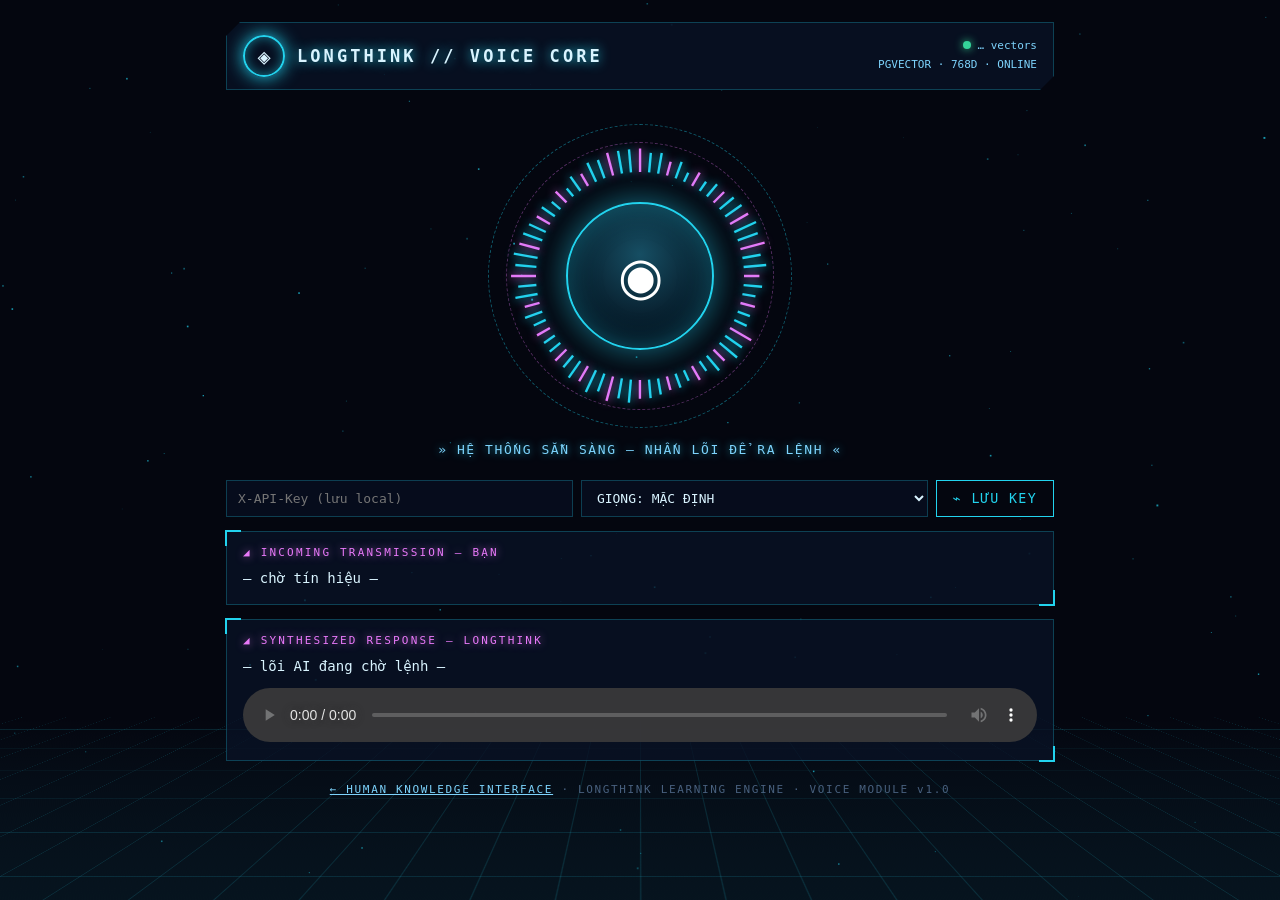
<file: cloud/app/ui/voice.html>
<!DOCTYPE html>
<html lang="vi">
<head>
<meta charset="utf-8">
<meta name="viewport" content="width=device-width, initial-scale=1">
<title>LONGTHINK // VOICE CORE</title>
<style>
  :root {
    color-scheme: dark;
    --cy: #22d3ee; --mg: #f0f; --mg: #e879f9; --bg: #04060f;
    --panel: rgba(10, 18, 38, .78); --line: rgba(34, 211, 238, .25);
  }
  * { box-sizing: border-box; }
  body { margin: 0; background: var(--bg); color: #d9f4ff; overflow-x: hidden;
    font-family: "Consolas", "JetBrains Mono", ui-monospace, monospace; }
  #stars { position: fixed; inset: 0; z-index: 0; }
  .grid-floor { position: fixed; left: -25%; right: -25%; bottom: -10%; height: 45%;
    background: linear-gradient(transparent, rgba(34,211,238,.07)),
      repeating-linear-gradient(90deg, rgba(34,211,238,.14) 0 1px, transparent 1px 60px),
      repeating-linear-gradient(0deg, rgba(34,211,238,.14) 0 1px, transparent 1px 60px);
    transform: perspective(500px) rotateX(62deg); z-index: 0; animation: floor 8s linear infinite; }
  @keyframes floor { to { background-position: 0 0, 0 0, 0 60px; } }
  .wrap { position: relative; z-index: 1; max-width: 860px; margin: 0 auto; padding: 22px 16px 60px; }
  header { display: flex; align-items: center; gap: 12px; border: 1px solid var(--line);
    background: var(--panel); padding: 12px 16px; clip-path: polygon(14px 0, 100% 0, 100% calc(100% - 14px), calc(100% - 14px) 100%, 0 100%, 0 14px); }
  .logo { width: 42px; height: 42px; border: 2px solid var(--cy); border-radius: 50%;
    display: grid; place-items: center; font-size: 22px; box-shadow: 0 0 18px var(--cy), inset 0 0 12px rgba(34,211,238,.5); animation: spin 12s linear infinite; }
  @keyframes spin { to { transform: rotate(360deg); } }
  h1 { font-size: 17px; margin: 0; letter-spacing: .18em; text-shadow: 0 0 12px var(--cy); }
  .sys { margin-left: auto; font-size: 11px; color: #7dd3fc; text-align: right; line-height: 1.7; }
  .dot { display: inline-block; width: 8px; height: 8px; border-radius: 50%; background: #34d399; box-shadow: 0 0 8px #34d399; margin-right: 6px; }
  /* CORE */
  .core-zone { position: relative; width: 320px; height: 320px; margin: 26px auto 6px; }
  #viz { position: absolute; inset: 0; }
  .ring { position: absolute; border-radius: 50%; border: 1px dashed rgba(34,211,238,.4); }
  .r1 { inset: 8px; animation: spin 24s linear infinite; }
  .r2 { inset: 26px; animation: spin 18s linear infinite reverse; border-color: rgba(232,121,249,.35); }
  #core { position: absolute; inset: 86px; border-radius: 50%; cursor: pointer; border: 2px solid var(--cy);
    background: radial-gradient(circle at 50% 35%, #164e63, #04121f 70%);
    color: #fff; font-size: 52px; box-shadow: 0 0 34px rgba(34,211,238,.55), inset 0 0 30px rgba(34,211,238,.35);
    transition: transform .15s; }
  #core:hover { transform: scale(1.04); }
  #core.live { border-color: #fb7185; box-shadow: 0 0 44px rgba(251,113,133,.8), inset 0 0 34px rgba(251,113,133,.5); animation: beat 1s infinite; }
  @keyframes beat { 50% { transform: scale(1.06); } }
  #status { text-align: center; min-height: 24px; font-size: 13px; letter-spacing: .12em; color: #7dd3fc; text-shadow: 0 0 8px rgba(34,211,238,.7); }
  /* HUD panels */
  .hud { position: relative; border: 1px solid var(--line); background: var(--panel); padding: 14px 16px; margin-top: 14px; }
  .hud::before, .hud::after { content: ""; position: absolute; width: 14px; height: 14px; border: 2px solid var(--cy); }
  .hud::before { top: -2px; left: -2px; border-right: 0; border-bottom: 0; }
  .hud::after { bottom: -2px; right: -2px; border-left: 0; border-top: 0; }
  .tag { font-size: 11px; letter-spacing: .2em; color: var(--mg); text-shadow: 0 0 8px rgba(232,121,249,.7); }
  .txt { white-space: pre-wrap; margin-top: 8px; font-size: 14px; line-height: 1.65; }
  .row { display: flex; gap: 8px; margin-top: 14px; flex-wrap: wrap; }
  input, select { flex: 1; min-width: 150px; background: #060c1c; color: #d9f4ff; border: 1px solid var(--line); padding: 9px 11px; font-family: inherit; font-size: 13px; }
  button.btn { background: transparent; color: var(--cy); border: 1px solid var(--cy); padding: 9px 16px; cursor: pointer; font-family: inherit; letter-spacing: .1em; }
  button.btn:hover { background: rgba(34,211,238,.15); box-shadow: 0 0 12px rgba(34,211,238,.5); }
  audio { width: 100%; margin-top: 10px; filter: hue-rotate(160deg); }
  footer { text-align: center; margin-top: 22px; font-size: 11px; color: #48607e; letter-spacing: .15em; }
  footer a { color: #7dd3fc; }
</style>
</head>
<body>
<canvas id="stars"></canvas>
<div class="grid-floor"></div>
<div class="wrap">
  <header>
    <div class="logo">◈</div>
    <h1>LONGTHINK // VOICE CORE</h1>
    <div class="sys"><span class="dot"></span><span id="sys-vec">… vectors</span><br><span id="sys-net">PGVECTOR · 768D · ONLINE</span></div>
  </header>

  <div class="core-zone">
    <canvas id="viz" width="320" height="320"></canvas>
    <div class="ring r1"></div><div class="ring r2"></div>
    <button id="core" title="Nhấn để nói / dừng">◉</button>
  </div>
  <div id="status">» HỆ THỐNG SẴN SÀNG — NHẤN LÕI ĐỂ RA LỆNH «</div>

  <div class="row">
    <input id="key" type="password" placeholder="X-API-Key (lưu local)">
    <select id="voice"><option value="">GIỌNG: MẶC ĐỊNH</option></select>
    <button class="btn" id="save">⌁ LƯU KEY</button>
  </div>

  <div class="hud"><div class="tag">◢ INCOMING TRANSMISSION — BẠN</div><div class="txt" id="q">— chờ tín hiệu —</div></div>
  <div class="hud"><div class="tag">◢ SYNTHESIZED RESPONSE — LONGTHINK</div><div class="txt" id="a">— lõi AI đang chờ lệnh —</div><audio id="player" controls></audio></div>

  <footer><a href="/ui/">← HUMAN KNOWLEDGE INTERFACE</a> · LONGTHINK LEARNING ENGINE · VOICE MODULE v1.0</footer>
</div>
<script>
const $ = (s) => document.querySelector(s);
const core = $("#core"), statusEl = $("#status");
$("#key").value = localStorage.getItem("fsb.apiKey") || "";
$("#save").onclick = () => { localStorage.setItem("fsb.apiKey", $("#key").value.trim()); say("» KEY ĐÃ KHÓA VÀO BỘ NHỚ LOCAL «"); };
function say(m) { statusEl.textContent = m; }

/* --- starfield --- */
const sc = $("#stars"), sx = sc.getContext("2d"); let stars = [];
function sky() { sc.width = innerWidth; sc.height = innerHeight;
  stars = Array.from({length: 130}, () => ({x: Math.random()*sc.width, y: Math.random()*sc.height, s: Math.random()*1.6+.3, v: Math.random()*.4+.1})); }
addEventListener("resize", sky); sky();
(function loop() { sx.clearRect(0,0,sc.width,sc.height); sx.fillStyle = "#22d3ee";
  for (const st of stars) { sx.globalAlpha = .25 + Math.random()*.5; sx.fillRect(st.x, st.y, st.s, st.s);
    st.y += st.v; if (st.y > sc.height) st.y = 0; } requestAnimationFrame(loop); })();

/* --- core visualizer ring --- */
const vc = $("#viz"), vx = vc.getContext("2d");
let level = 0, analyser = null, micData = null;
function drawViz(t) {
  vx.clearRect(0,0,320,320);
  if (analyser) { analyser.getByteFrequencyData(micData);
    level = micData.slice(0, 24).reduce((a,b)=>a+b,0) / 24 / 255; }
  else { level += (((t/900) % 2 < 1 ? .12 : .2) - level) * .05; }
  const cx = 160, cy = 160;
  for (let i = 0; i < 72; i++) {
    const a = (i / 72) * Math.PI * 2 + t / 2400;
    const base = 118 + Math.sin(t/700 + i*.4) * 5 + level * 46 * Math.abs(Math.sin(i*1.7 + t/300));
    const x1 = cx + Math.cos(a) * 104, y1 = cy + Math.sin(a) * 104;
    const x2 = cx + Math.cos(a) * base, y2 = cy + Math.sin(a) * base;
    vx.strokeStyle = core.classList.contains("live") ? "#fb7185" : (i % 3 ? "#22d3ee" : "#e879f9");
    vx.lineWidth = 2.4; vx.shadowBlur = 10; vx.shadowColor = vx.strokeStyle;
    vx.beginPath(); vx.moveTo(x1,y1); vx.lineTo(x2,y2); vx.stroke();
  }
  vx.shadowBlur = 0;
  requestAnimationFrame(drawViz);
}
requestAnimationFrame(drawViz);

/* --- sys stats --- */
(async () => {
  const key = localStorage.getItem("fsb.apiKey") || "";
  if (!key) return;
  try {
    const r = await fetch("/health/details", { headers: { "X-API-Key": key } });
    if (!r.ok) return;
    const j = await r.json();
    $("#sys-vec").textContent = Number(j.storage.counts.memories).toLocaleString("vi-VN") + " vectors";
    $("#sys-net").textContent = "PGVECTOR · " + j.embeddings.dimension + "D · ONLINE";
    const v = await fetch("/v1/voice/voices", { headers: { "X-API-Key": key } }).then(x => x.json());
    const sel = $("#voice");
    Object.entries(v.voices || {}).forEach(([id, name]) => {
      const o = document.createElement("option"); o.value = id; o.textContent = "GIỌNG: " + name.toUpperCase(); sel.appendChild(o);
    });
  } catch (e) { /* offline */ }
})();

/* --- push to talk --- */
let recorder = null, chunks = [];
core.onclick = async () => {
  const key = (localStorage.getItem("fsb.apiKey") || "").trim();
  if (!key) { say("» CẢNH BÁO: NHẬP X-API-KEY TRƯỚC «"); return; }
  if (recorder) { recorder.stop(); return; }
  try {
    const stream = await navigator.mediaDevices.getUserMedia({ audio: true });
    const actx = new (window.AudioContext || window.webkitAudioContext)();
    const src = actx.createMediaStreamSource(stream);
    analyser = actx.createAnalyser(); analyser.fftSize = 128;
    micData = new Uint8Array(analyser.frequencyBinCount); src.connect(analyser);
    chunks = [];
    recorder = new MediaRecorder(stream, { mimeType: MediaRecorder.isTypeSupported("audio/webm") ? "audio/webm" : "" });
    recorder.ondataavailable = (e) => { if (e.data.size) chunks.push(e.data); };
    recorder.onstop = async () => {
      stream.getTracks().forEach((t) => t.stop()); actx.close().catch(()=>{});
      analyser = null; core.classList.remove("live");
      const r = recorder; recorder = null;
      await sendVoice(new Blob(chunks, { type: r.mimeType || "audio/webm" }), key);
    };
    recorder.start(); core.classList.add("live");
    say("» ĐANG LẮNG NGHE… NHẤN LÕI LẦN NỮA ĐỂ TRUYỀN «");
  } catch (e) { say("» LỖI MIC: " + e.message + " «"); }
};
async function sendVoice(blob, key) {
  if (!blob.size) { say("» KHÔNG THU ĐƯỢC TÍN HIỆU «"); return; }
  say("» ĐANG TRUY VẤN LONGTHINK… «");
  $("#q").textContent = "…đang giải mã…"; $("#a").textContent = "…lõi đang tổng hợp…";
  const fd = new FormData();
  fd.append("audio", blob, "mic.webm");
  const v = $("#voice").value; if (v) fd.append("voice", v);
  try {
    const r = await fetch("/v1/voice/ask", { method: "POST", headers: { "X-API-Key": key }, body: fd });
    const j = await r.json();
    if (!r.ok) { say("» LỖI: " + ((j.error && j.error.message) || r.status) + " «"); return; }
    $("#q").textContent = "❝ " + j.question + " ❞";
    $("#a").textContent = j.answer + "\n\n— " + j.memories_used + " vectors đã dùng · giọng " + j.voice + " —";
    const player = $("#player");
    player.src = "data:audio/mpeg;base64," + j.audio_base64;
    player.play().catch(() => {});
    say("» HOÀN TẤT — ĐANG PHÁT PHẢN HỒI «");
  } catch (e) { say("» LỖI MẠNG: " + e.message + " «"); }
}
</script>
</body>
</html>
</file>
